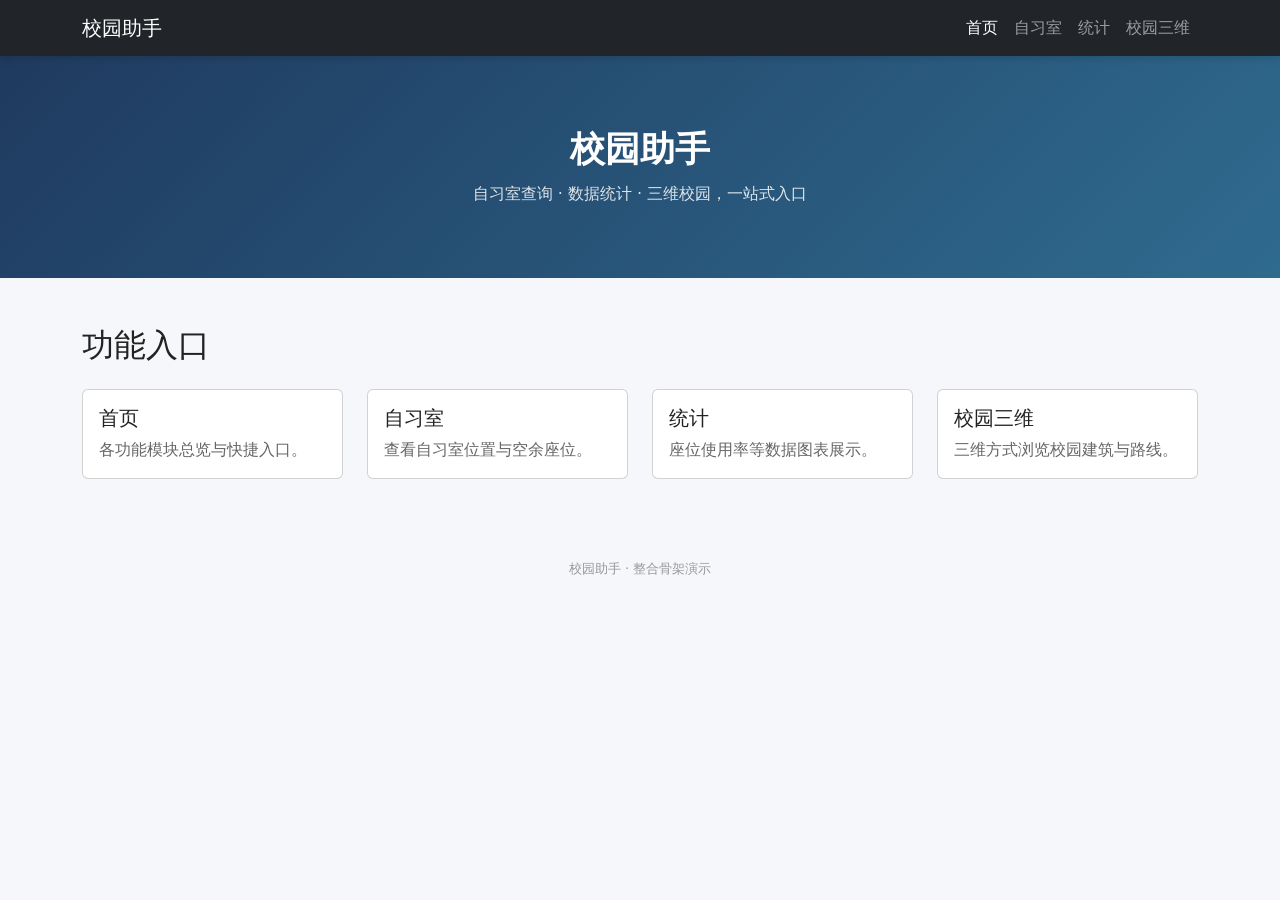
<file: index.html>
<!DOCTYPE html>
<html lang="zh-CN">
<head>
  <meta charset="UTF-8">
  <meta name="viewport" content="width=device-width, initial-scale=1.0">
  <title>校园助手 - 首页</title>
  <link href="https://cdn.jsdelivr.net/npm/bootstrap@5.3.3/dist/css/bootstrap.min.css" rel="stylesheet">
  <link rel="stylesheet" href="css/style.css">
</head>
<body>
  <nav class="navbar navbar-expand-md navbar-dark bg-dark sticky-top site-nav">
    <div class="container">
      <a class="navbar-brand" href="index.html">校园助手</a>
      <button class="navbar-toggler" type="button" data-bs-toggle="collapse" data-bs-target="#mainNav" aria-controls="mainNav" aria-expanded="false" aria-label="展开导航">
        <span class="navbar-toggler-icon"></span>
      </button>
      <div class="collapse navbar-collapse" id="mainNav">
        <ul class="navbar-nav ms-auto">
          <li class="nav-item"><a class="nav-link active" href="index.html">首页</a></li>
          <li class="nav-item"><a class="nav-link" href="study.html">自习室</a></li>
          <li class="nav-item"><a class="nav-link" href="stats.html">统计</a></li>
          <li class="nav-item"><a class="nav-link" href="three-d/scene.html">校园三维</a></li>
        </ul>
      </div>
    </div>
  </nav>

  <header class="hero">
    <h1>校园助手</h1>
    <p>自习室查询 · 数据统计 · 三维校园，一站式入口</p>
  </header>

  <main class="container my-5">
    <h2 class="mb-4">功能入口</h2>
    <div class="row g-4">
      <div class="col-12 col-md-6 col-lg-3">
        <a class="card h-100 entry-card" href="index.html">
          <div class="card-body">
            <h5 class="card-title">首页</h5>
            <p class="card-text">各功能模块总览与快捷入口。</p>
          </div>
        </a>
      </div>
      <div class="col-12 col-md-6 col-lg-3">
        <a class="card h-100 entry-card" href="study.html">
          <div class="card-body">
            <h5 class="card-title">自习室</h5>
            <p class="card-text">查看自习室位置与空余座位。</p>
          </div>
        </a>
      </div>
      <div class="col-12 col-md-6 col-lg-3">
        <a class="card h-100 entry-card" href="stats.html">
          <div class="card-body">
            <h5 class="card-title">统计</h5>
            <p class="card-text">座位使用率等数据图表展示。</p>
          </div>
        </a>
      </div>
      <div class="col-12 col-md-6 col-lg-3">
        <a class="card h-100 entry-card" href="three-d/scene.html">
          <div class="card-body">
            <h5 class="card-title">校园三维</h5>
            <p class="card-text">三维方式浏览校园建筑与路线。</p>
          </div>
        </a>
      </div>
    </div>
  </main>

  <footer>
    <p>校园助手 · 整合骨架演示</p>
  </footer>

  <script src="https://cdn.jsdelivr.net/npm/bootstrap@5.3.3/dist/js/bootstrap.bundle.min.js"></script>
</body>
</html>
</file>
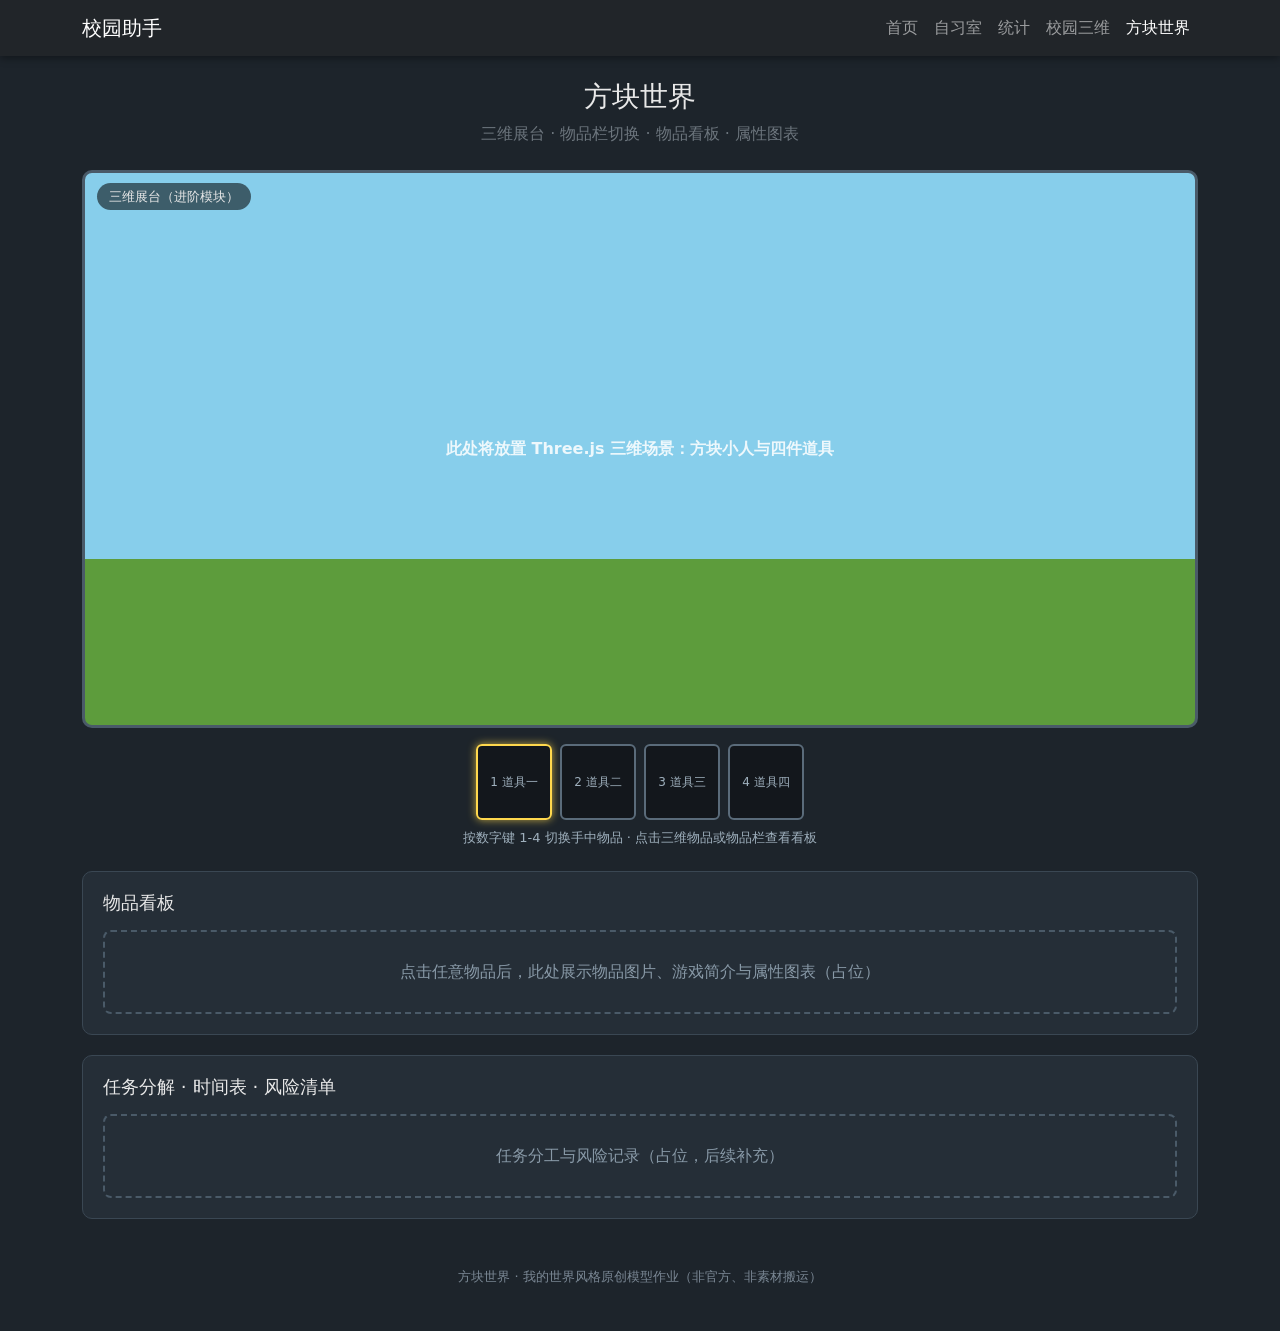
<file: mywork.html>
<!DOCTYPE html>
<html lang="zh-CN">
<head>
  <meta charset="UTF-8">
  <meta name="viewport" content="width=device-width, initial-scale=1.0">
  <title>方块世界 - 我的世界主题作业</title>
  <link href="https://cdn.jsdelivr.net/npm/bootstrap@5.3.3/dist/css/bootstrap.min.css" rel="stylesheet">
  <link rel="stylesheet" href="mywork/css/mywork.css">
</head>
<body>
  <nav class="navbar navbar-expand-md navbar-dark bg-dark sticky-top mw-nav" aria-label="主导航">
    <div class="container">
      <a class="navbar-brand" href="index.html">校园助手</a>
      <button class="navbar-toggler" type="button" data-bs-toggle="collapse" data-bs-target="#mainNav" aria-controls="mainNav" aria-expanded="false" aria-label="展开导航">
        <span class="navbar-toggler-icon"></span>
      </button>
      <div class="collapse navbar-collapse" id="mainNav">
        <ul class="navbar-nav ms-auto">
          <li class="nav-item"><a class="nav-link" href="index.html">首页</a></li>
          <li class="nav-item"><a class="nav-link" href="study.html">自习室</a></li>
          <li class="nav-item"><a class="nav-link" href="stats.html">统计</a></li>
          <li class="nav-item"><a class="nav-link" href="three-d/scene.html">校园三维</a></li>
          <li class="nav-item"><a class="nav-link active" aria-current="page" href="mywork.html">方块世界</a></li>
        </ul>
      </div>
    </div>
  </nav>

  <main class="container">
    <header class="text-center pt-4 pb-2">
      <h1 class="h3">方块世界</h1>
      <p class="text-secondary mb-0">三维展台 · 物品栏切换 · 物品看板 · 属性图表</p>
    </header>

    <section class="mw-stage" id="stage" aria-label="三维展台区域">
      <span class="mw-stage-tag">三维展台（进阶模块）</span>
      <div class="mw-placeholder">此处将放置 Three.js 三维场景：方块小人与四件道具</div>
    </section>

    <div class="mw-hotbar" id="hotbar" role="group" aria-label="物品栏">
      <div class="mw-slot active">1 道具一</div>
      <div class="mw-slot">2 道具二</div>
      <div class="mw-slot">3 道具三</div>
      <div class="mw-slot">4 道具四</div>
    </div>
    <p class="mw-tip">按数字键 1-4 切换手中物品 · 点击三维物品或物品栏查看看板</p>

    <section class="mw-section" id="board-section" aria-label="物品看板区域">
      <h2 class="mb-3">物品看板</h2>
      <div class="mw-placeholder-line">点击任意物品后，此处展示物品图片、游戏简介与属性图表（占位）</div>
    </section>

    <section class="mw-section" id="plan-section" aria-label="任务说明区域">
      <h2 class="mb-3">任务分解 · 时间表 · 风险清单</h2>
      <div class="mw-placeholder-line">任务分工与风险记录（占位，后续补充）</div>
    </section>
  </main>

  <footer>
    <p>方块世界 · 我的世界风格原创模型作业（非官方、非素材搬运）</p>
  </footer>

  <script src="libs/jquery-3.7.1.min.js"></script>
  <script src="libs/bootstrap.bundle.min.js"></script>
</body>
</html>
</file>
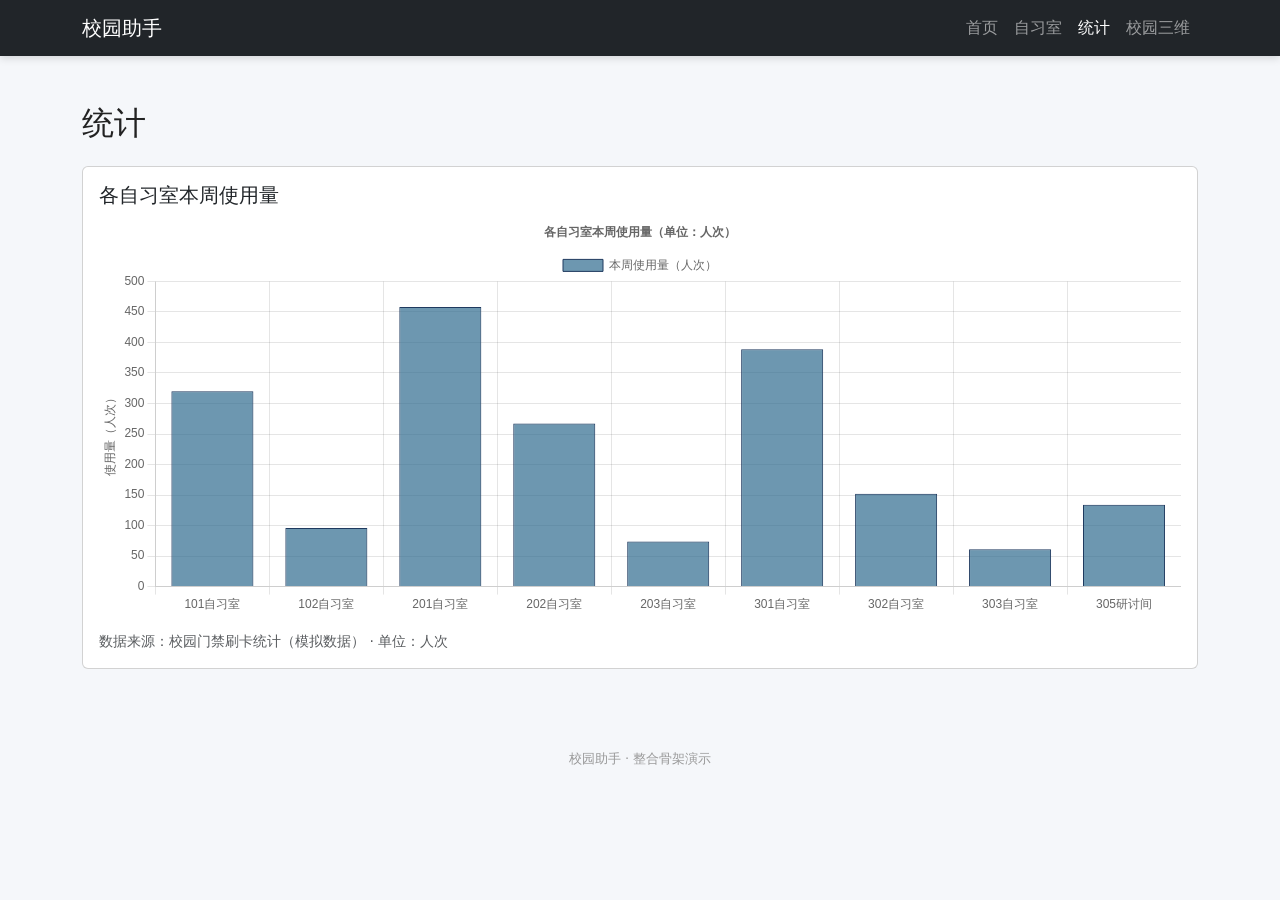
<file: stats.html>
<!DOCTYPE html>
<html lang="zh-CN">
<head>
  <meta charset="UTF-8">
  <meta name="viewport" content="width=device-width, initial-scale=1.0">
  <title>校园助手 - 统计</title>
  <link href="https://cdn.jsdelivr.net/npm/bootstrap@5.3.3/dist/css/bootstrap.min.css" rel="stylesheet">
  <link rel="stylesheet" href="css/style.css">
</head>
<body>
  <nav class="navbar navbar-expand-md navbar-dark bg-dark sticky-top site-nav">
    <div class="container">
      <a class="navbar-brand" href="index.html">校园助手</a>
      <button class="navbar-toggler" type="button" data-bs-toggle="collapse" data-bs-target="#mainNav" aria-controls="mainNav" aria-expanded="false" aria-label="展开导航">
        <span class="navbar-toggler-icon"></span>
      </button>
      <div class="collapse navbar-collapse" id="mainNav">
        <ul class="navbar-nav ms-auto">
          <li class="nav-item"><a class="nav-link" href="index.html">首页</a></li>
          <li class="nav-item"><a class="nav-link" href="study.html">自习室</a></li>
          <li class="nav-item"><a class="nav-link active" href="stats.html">统计</a></li>
          <li class="nav-item"><a class="nav-link" href="three-d/scene.html">校园三维</a></li>
        </ul>
      </div>
    </div>
  </nav>

  <main class="container my-5">
    <h2 class="mb-4">统计</h2>
    <p id="status" class="alert alert-warning">加载中...</p>

    <section id="chart-section" class="card d-none">
      <div class="card-body">
        <h3 class="h5" id="chart-title"></h3>
        <div class="chart-box"><canvas id="usage-chart" role="img" aria-label="各自习室本周使用量柱状图"></canvas></div>
        <p class="text-muted small mt-3 mb-0" id="data-source"></p>
      </div>
    </section>
  </main>

  <footer>
    <p>校园助手 · 整合骨架演示</p>
  </footer>

  <script src="libs/jquery-3.7.1.min.js"></script>
  <script src="libs/bootstrap.bundle.min.js"></script>
  <script src="libs/chart.umd.js"></script>
  <script src="js/stats.js"></script>
</body>
</html>
</file>
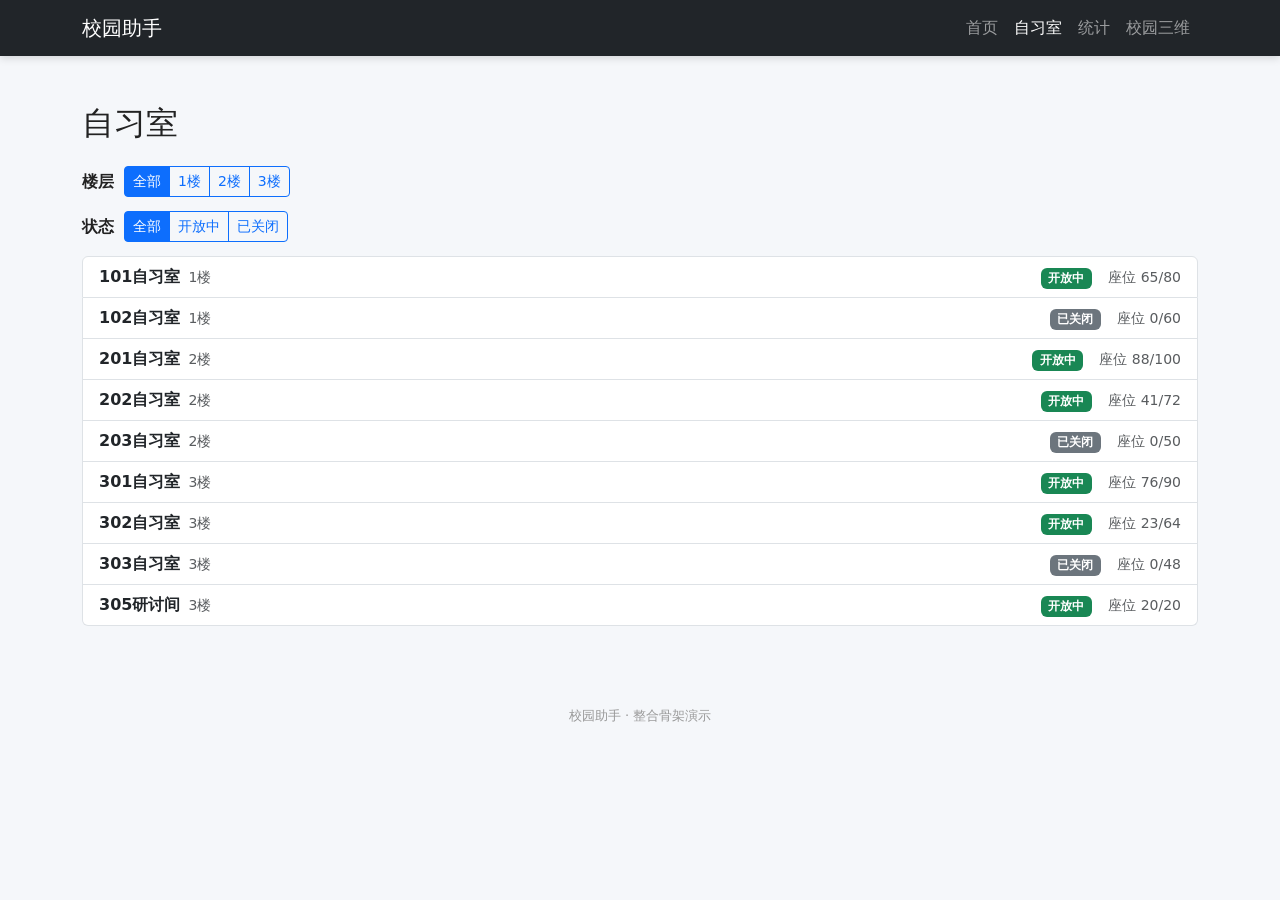
<file: study.html>
<!DOCTYPE html>
<html lang="zh-CN">
<head>
  <meta charset="UTF-8">
  <meta name="viewport" content="width=device-width, initial-scale=1.0">
  <title>校园助手 - 自习室</title>
  <link href="https://cdn.jsdelivr.net/npm/bootstrap@5.3.3/dist/css/bootstrap.min.css" rel="stylesheet">
  <link rel="stylesheet" href="css/style.css">
</head>
<body>
  <nav class="navbar navbar-expand-md navbar-dark bg-dark sticky-top site-nav">
    <div class="container">
      <a class="navbar-brand" href="index.html">校园助手</a>
      <button class="navbar-toggler" type="button" data-bs-toggle="collapse" data-bs-target="#mainNav" aria-controls="mainNav" aria-expanded="false" aria-label="展开导航">
        <span class="navbar-toggler-icon"></span>
      </button>
      <div class="collapse navbar-collapse" id="mainNav">
        <ul class="navbar-nav ms-auto">
          <li class="nav-item"><a class="nav-link" href="index.html">首页</a></li>
          <li class="nav-item"><a class="nav-link active" href="study.html">自习室</a></li>
          <li class="nav-item"><a class="nav-link" href="stats.html">统计</a></li>
          <li class="nav-item"><a class="nav-link" href="three-d/scene.html">校园三维</a></li>
        </ul>
      </div>
    </div>
  </nav>

  <main class="container my-5">
    <h2 class="mb-4">自习室</h2>

    <div class="filter-bar">
      <span class="filter-label">楼层</span>
      <div class="btn-group btn-group-sm" id="floor-filters" role="group" aria-label="按楼层筛选">
        <button type="button" class="btn btn-primary" data-floor="全部">全部</button>
        <button type="button" class="btn btn-outline-primary" data-floor="1楼">1楼</button>
        <button type="button" class="btn btn-outline-primary" data-floor="2楼">2楼</button>
        <button type="button" class="btn btn-outline-primary" data-floor="3楼">3楼</button>
      </div>
    </div>

    <div class="filter-bar">
      <span class="filter-label">状态</span>
      <div class="btn-group btn-group-sm" id="open-filters" role="group" aria-label="按开放状态筛选">
        <button type="button" class="btn btn-primary" data-open="全部">全部</button>
        <button type="button" class="btn btn-outline-primary" data-open="open">开放中</button>
        <button type="button" class="btn btn-outline-primary" data-open="closed">已关闭</button>
      </div>
    </div>

    <ul class="list-group" id="room-list"></ul>
  </main>

  <footer>
    <p>校园助手 · 整合骨架演示</p>
  </footer>

  <script src="https://cdn.jsdelivr.net/npm/bootstrap@5.3.3/dist/js/bootstrap.bundle.min.js"></script>
  <script src="js/study.js"></script>
</body>
</html>
</file>
<file: css/style.css>
body {
  background: #f5f7fa;
  color: #222;
}

.site-nav {
  box-shadow: 0 2px 8px rgba(0, 0, 0, .15);
}

.hero {
  padding: 72px 0 56px;
  text-align: center;
  background: linear-gradient(135deg, #1f3a5f, #2f6b8f);
  color: #fff;
}

.hero h1 {
  font-size: 2.2rem;
  font-weight: 700;
}

.hero p {
  margin-top: 12px;
  opacity: .85;
}

.entry-card {
  text-decoration: none;
  color: inherit;
  display: block;
  transition: transform .15s ease, box-shadow .15s ease;
}

.entry-card:hover {
  transform: translateY(-4px);
  box-shadow: 0 8px 20px rgba(0, 0, 0, .12);
}

.entry-card .card-text {
  color: #666;
}

.placeholder-box {
  border: 2px dashed #b8c4d0;
  border-radius: 10px;
  background: #fff;
  padding: 48px 24px;
  text-align: center;
  color: #7a8794;
}

.placeholder-box .module-tag {
  display: inline-block;
  font-size: 13px;
  color: #2f6b8f;
  background: #e8f1f8;
  border-radius: 20px;
  padding: 2px 14px;
  margin-bottom: 12px;
}

footer {
  text-align: center;
  color: #999;
  font-size: 13px;
  padding: 32px 0;
}

.filter-bar {
  display: flex;
  align-items: center;
  gap: 10px;
  margin-bottom: 14px;
}

.filter-label {
  font-weight: 600;
  white-space: nowrap;
}

.chart-box {
  height: 400px;
}
</file>
<file: mywork/css/mywork.css>
body {
  background: #1d242b;
  color: #e8e8e8;
}

.mw-nav {
  box-shadow: 0 2px 8px rgba(0, 0, 0, .4);
}

.mw-stage {
  position: relative;
  height: 62vh;
  min-height: 380px;
  margin-top: 16px;
  border: 3px solid #4a5a68;
  border-radius: 10px;
  background: linear-gradient(#87ceeb 0%, #87ceeb 70%, #5d9c3c 70%, #5d9c3c 100%);
  overflow: hidden;
}

.mw-stage-tag {
  position: absolute;
  top: 10px;
  left: 12px;
  background: rgba(0, 0, 0, .55);
  padding: 4px 12px;
  border-radius: 14px;
  font-size: 13px;
}

.mw-placeholder {
  position: absolute;
  inset: 0;
  display: flex;
  align-items: center;
  justify-content: center;
  text-align: center;
  color: rgba(255, 255, 255, .85);
  font-weight: 600;
}

.mw-stage canvas {
  position: absolute;
  inset: 0;
  display: block;
}

.mw-hotbar {
  display: flex;
  flex-wrap: wrap;
  justify-content: center;
  gap: 8px;
  margin: 16px 0 8px;
}

.mw-slot {
  width: 76px;
  height: 76px;
  border: 2px solid #5a6b7a;
  border-radius: 6px;
  background: rgba(0, 0, 0, .35);
  display: flex;
  flex-direction: column;
  align-items: center;
  justify-content: center;
  gap: 4px;
  font-size: 12px;
  color: #9fb0bd;
  cursor: pointer;
  padding: 4px;
}

.mw-slot:focus-visible {
  outline: 2px solid #ffd84d;
  outline-offset: 2px;
}

.mw-slot.active {
  border-color: #ffd84d;
  box-shadow: 0 0 8px rgba(255, 216, 77, .7);
}

.mw-icon {
  width: 34px;
  height: 34px;
  object-fit: contain;
}

.mw-slot-name {
  line-height: 1.1;
}

.mw-board-img {
  width: 140px;
  height: 140px;
  object-fit: contain;
  background: #f2f2f2;
  border-radius: 8px;
  padding: 6px;
}

.mw-tip {
  text-align: center;
  color: #9fb0bd;
  font-size: 13px;
  margin-bottom: 24px;
}

.mw-section {
  background: #252e37;
  border: 1px solid #3a4753;
  border-radius: 10px;
  padding: 20px;
  margin-bottom: 20px;
}

.mw-section h2 {
  font-size: 1.15rem;
}

.mw-placeholder-line {
  border: 2px dashed #4a5a68;
  border-radius: 8px;
  padding: 28px;
  text-align: center;
  color: #8899a7;
}

.mw-item-img {
  width: 100%;
  height: 200px;
  object-fit: contain;
  background: #1d242b;
  border-radius: 8px;
}

.mw-chart-box {
  height: 280px;
}

footer {
  text-align: center;
  color: #7a8794;
  font-size: 13px;
  padding: 28px 0;
}
</file>
